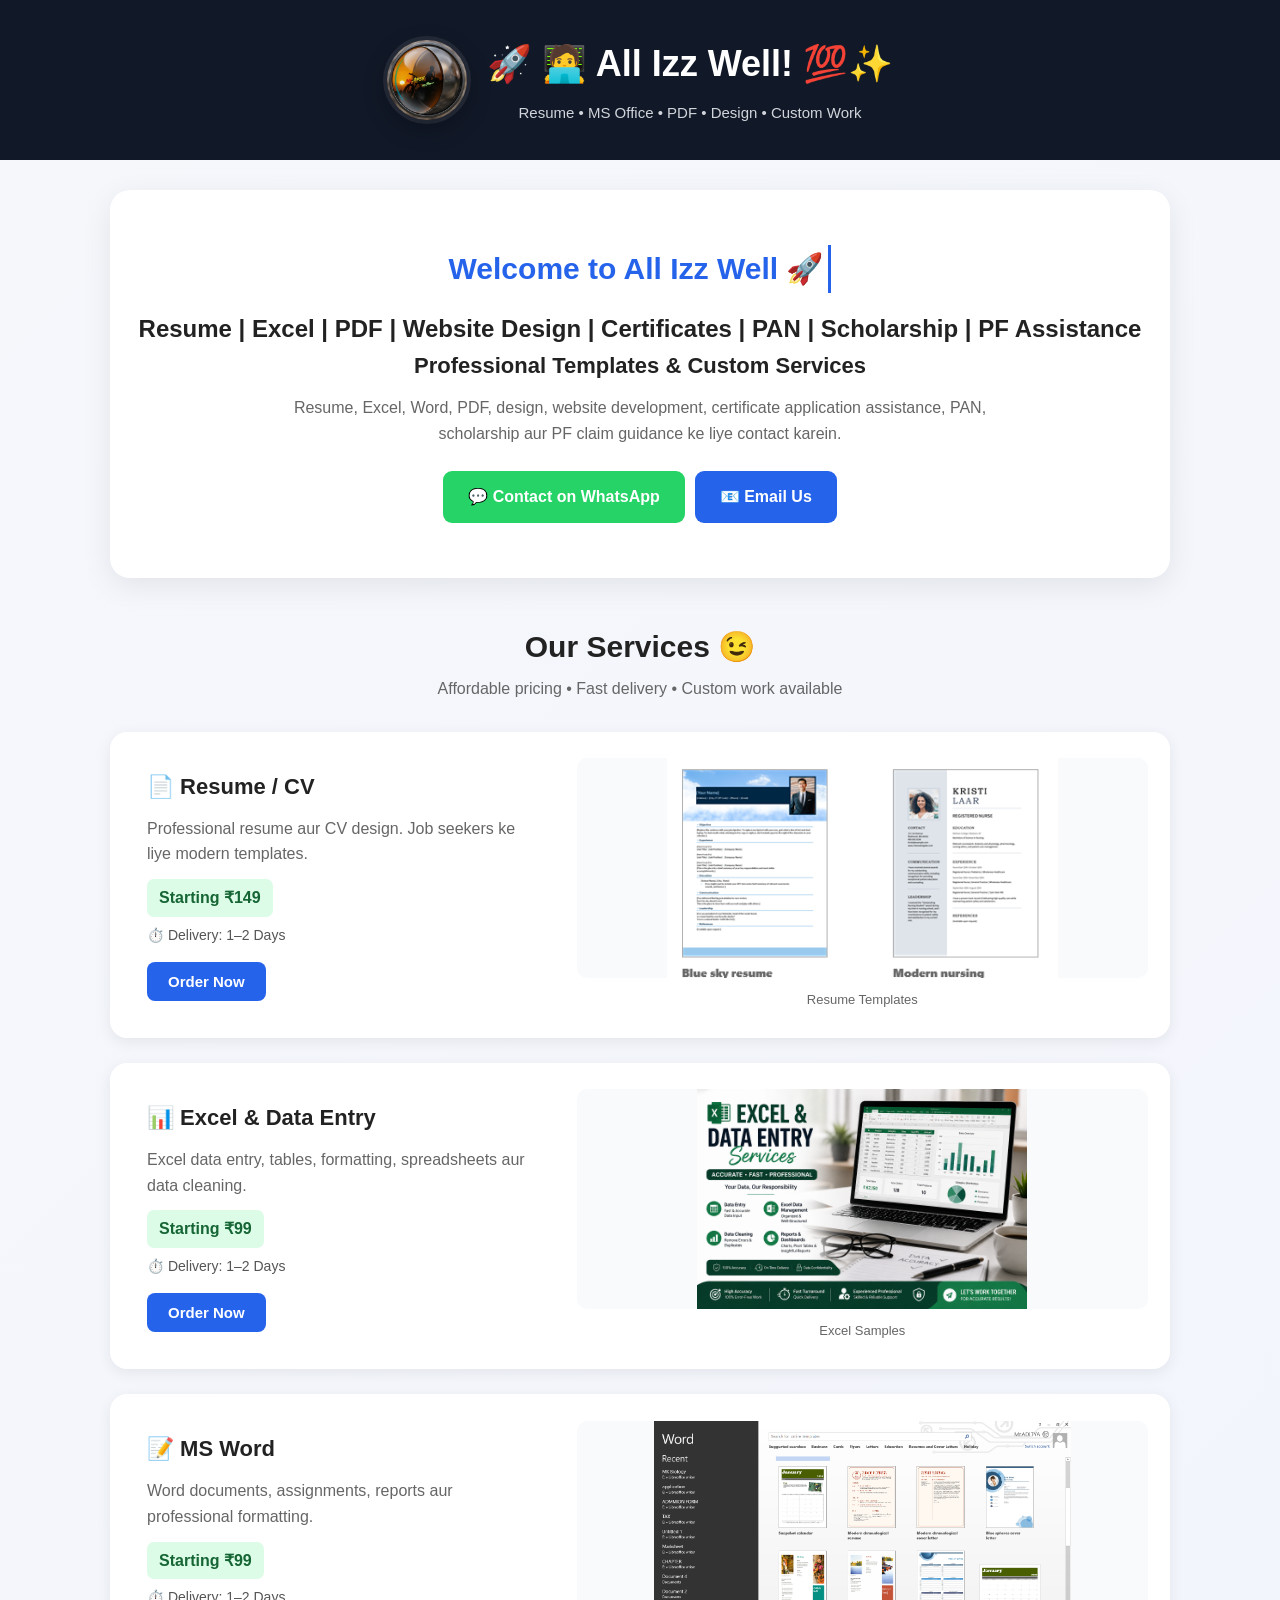
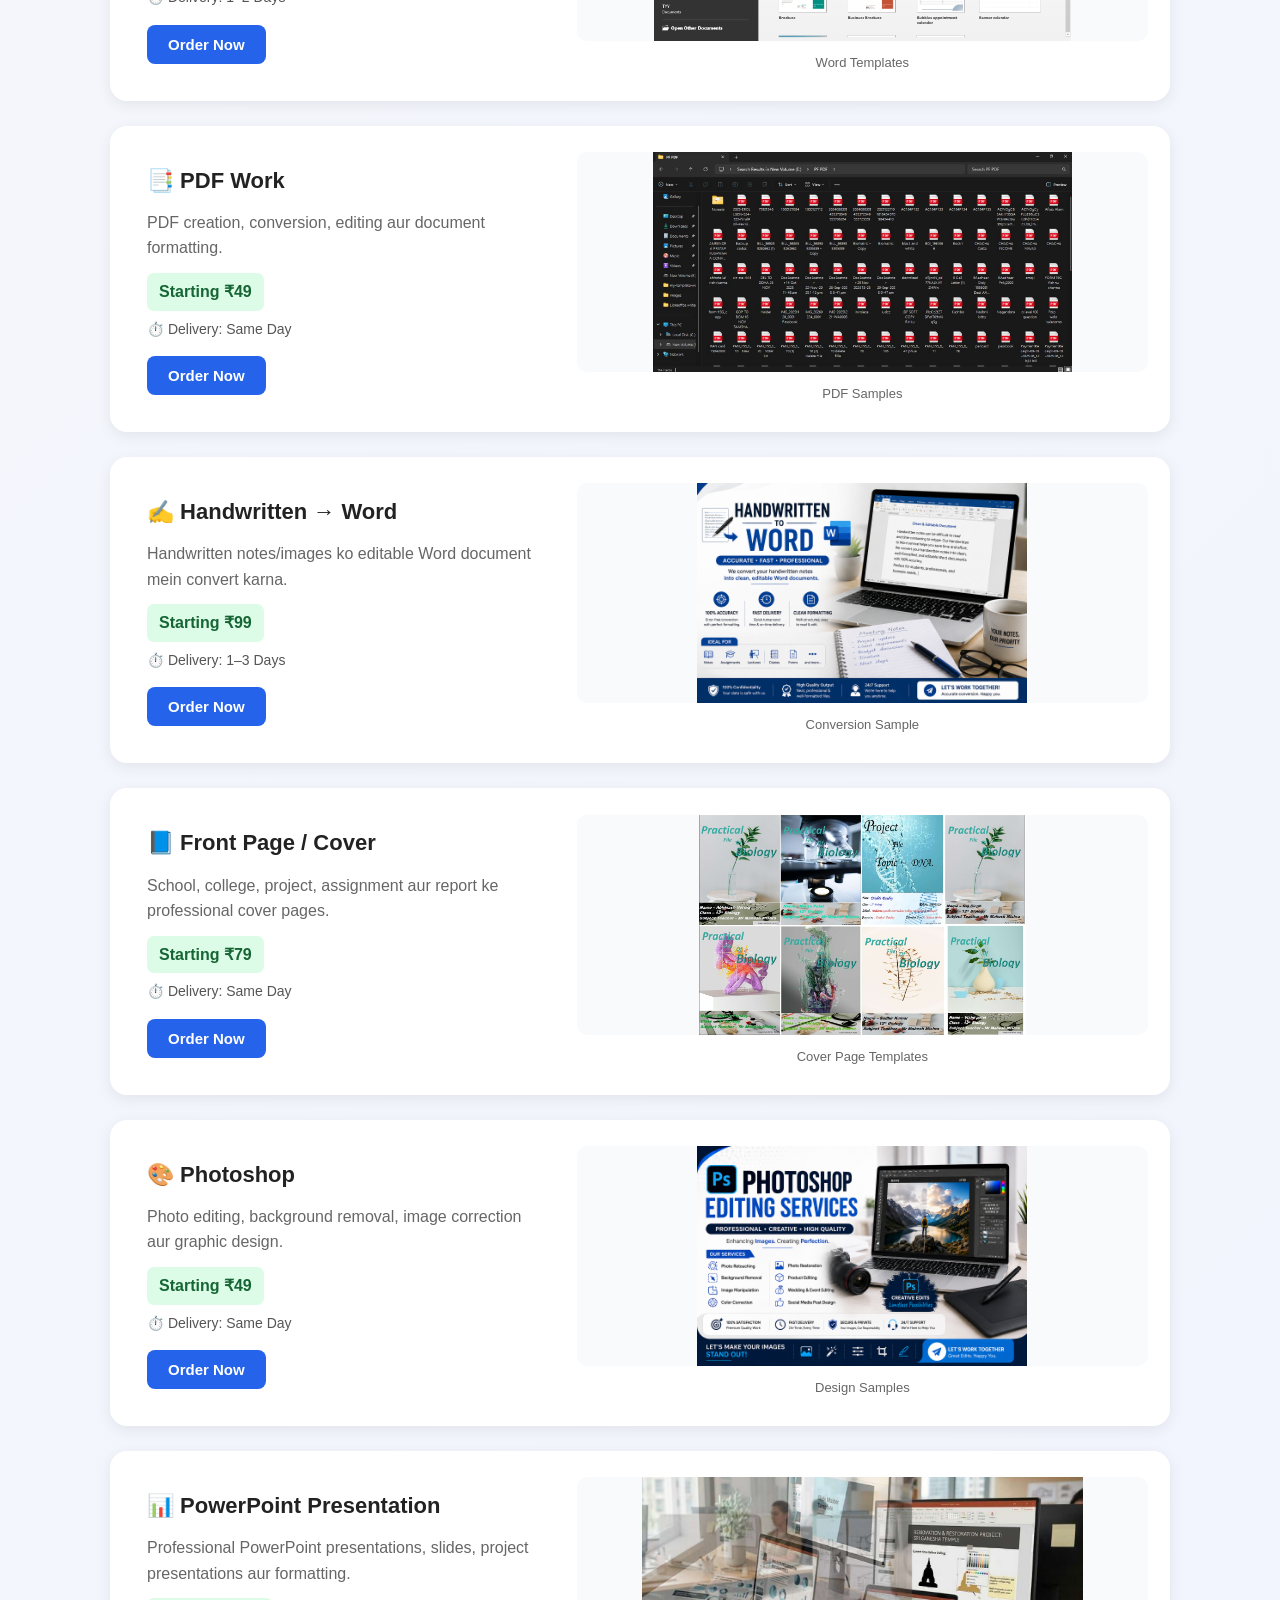
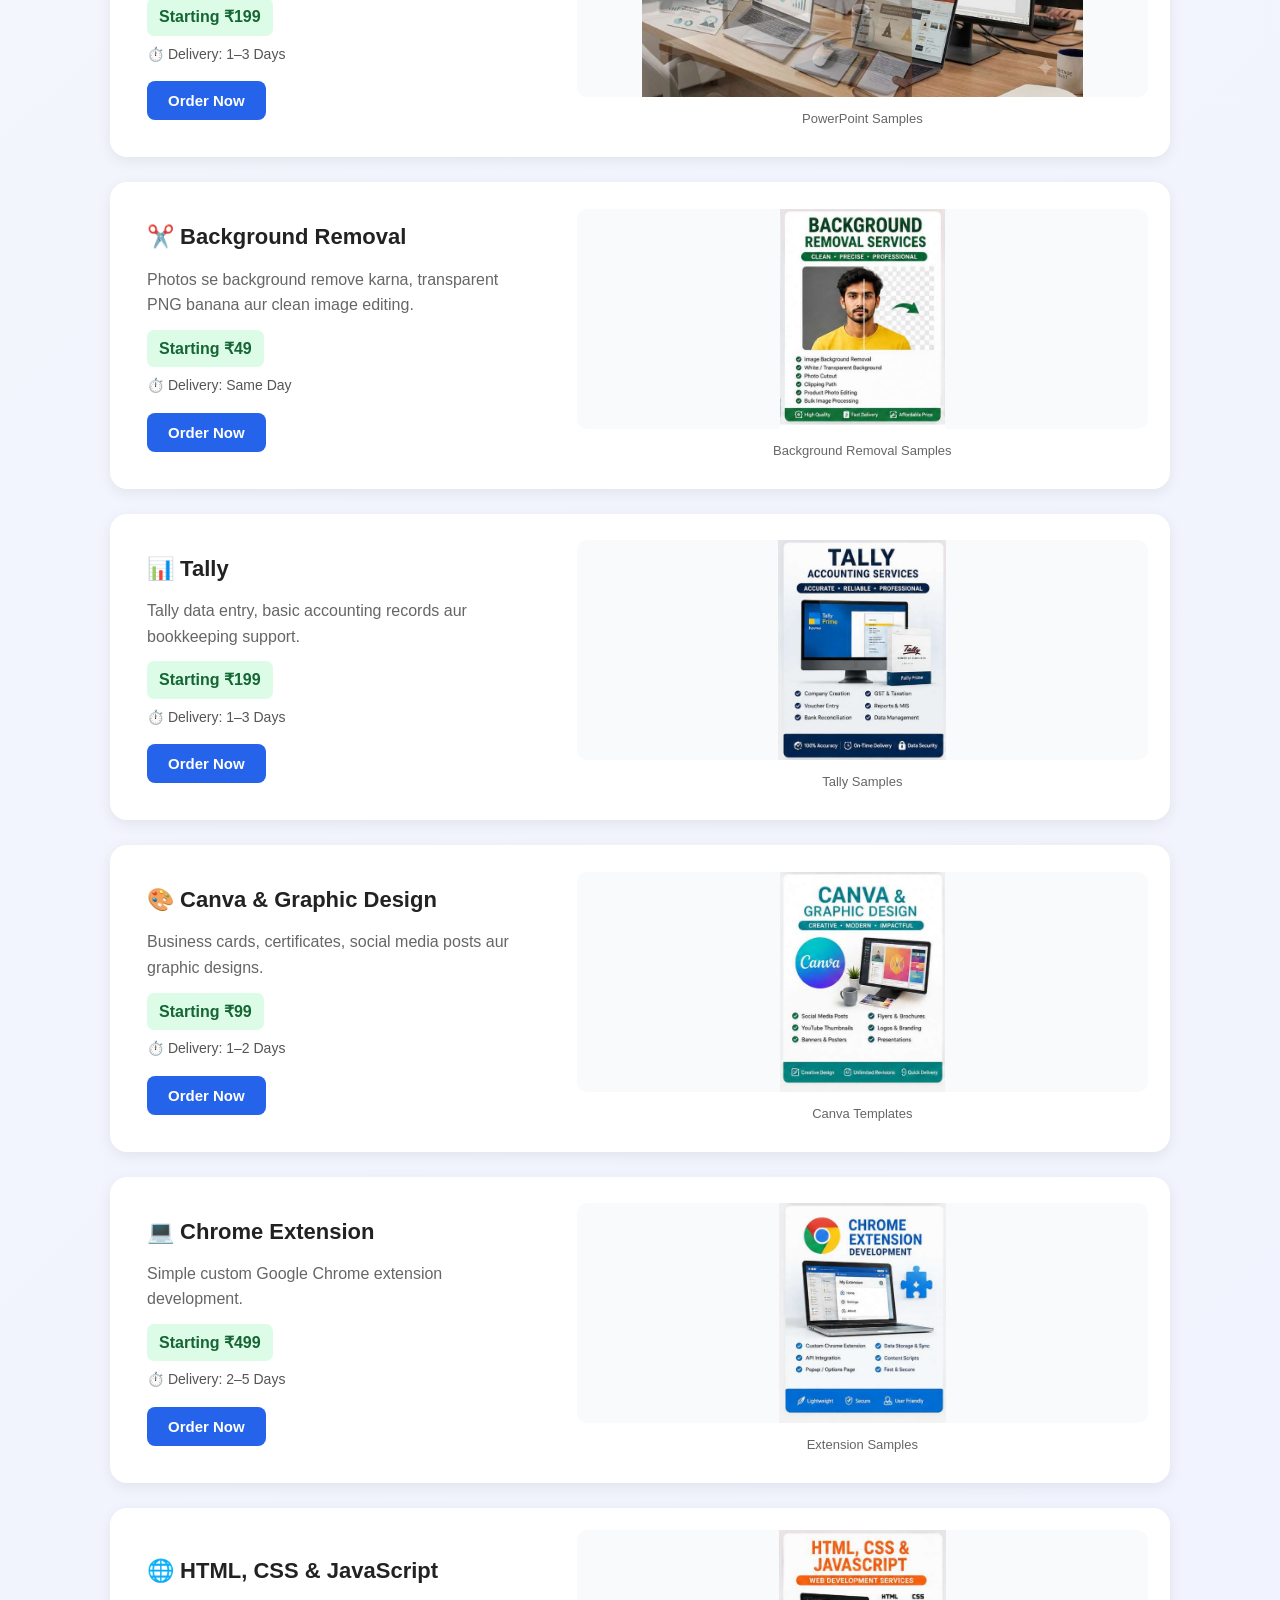
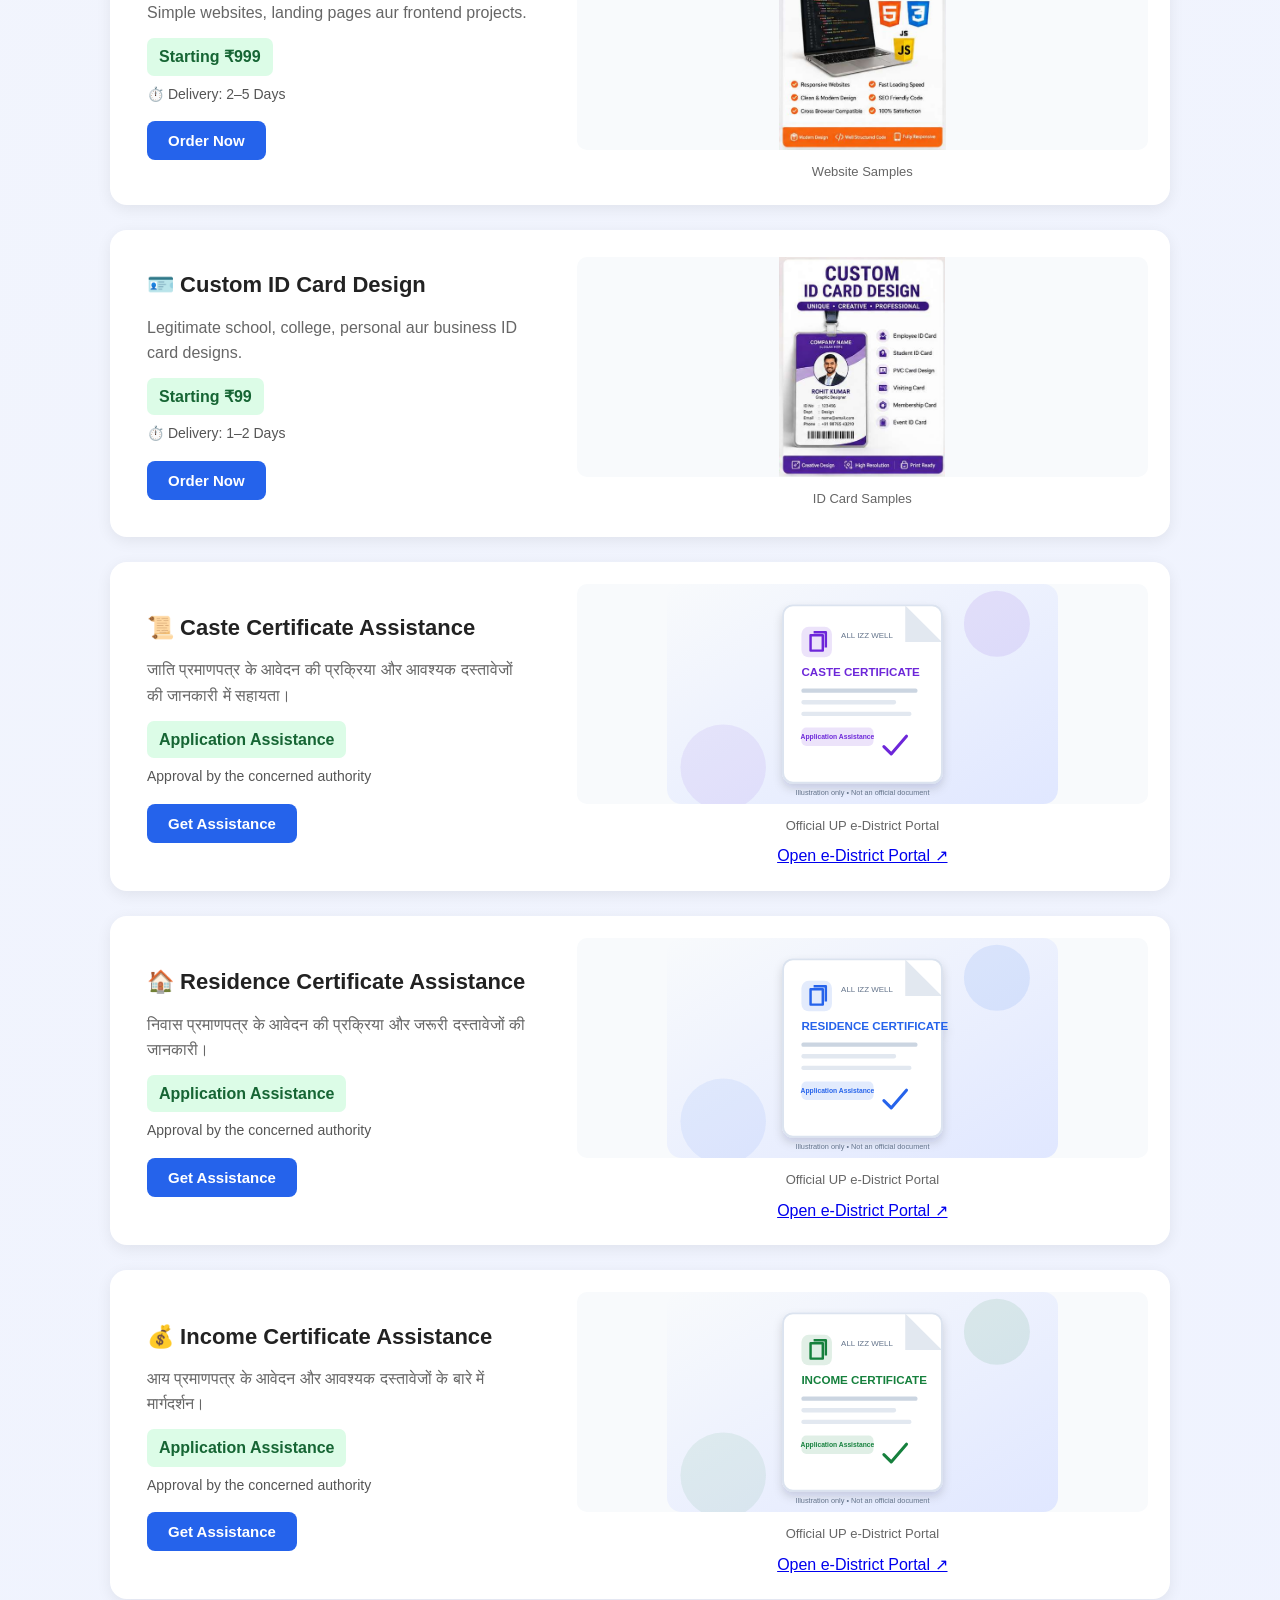
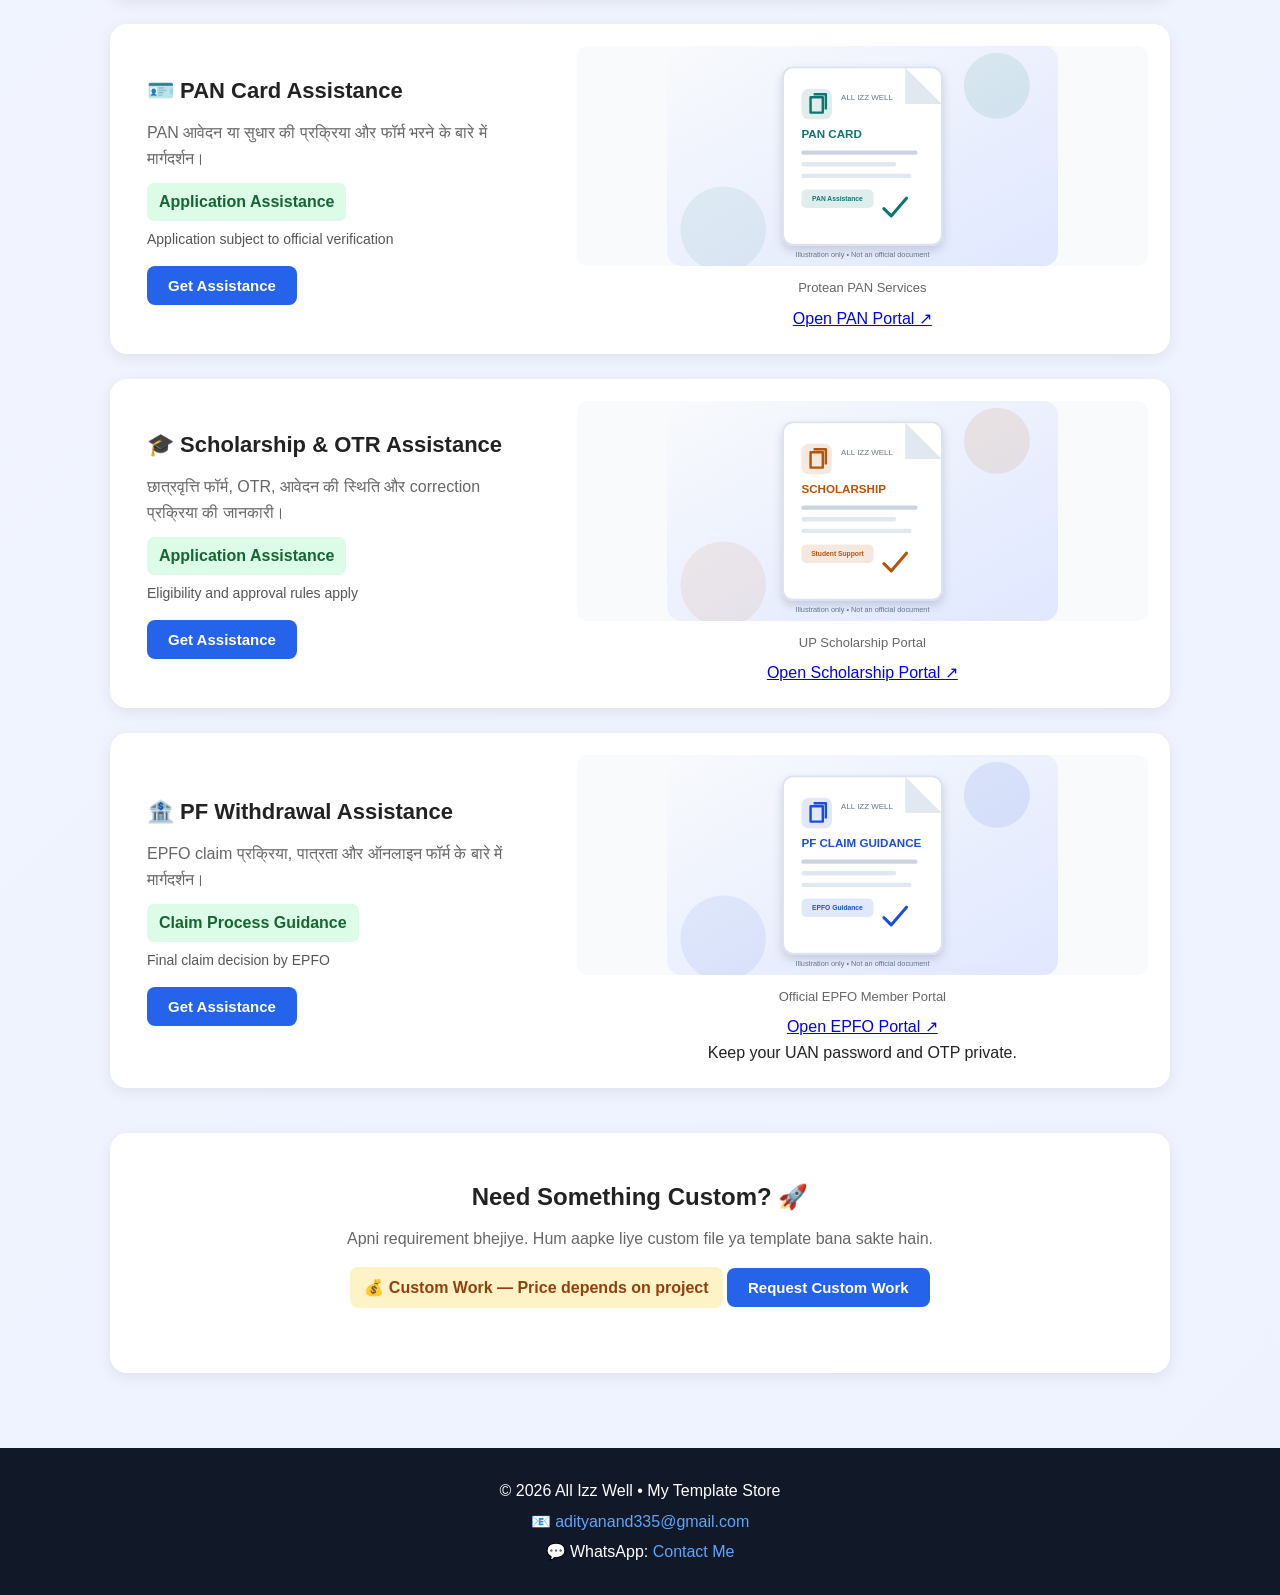
<file: index.html>
<!DOCTYPE html>
<html lang="en">
<head>
    <meta charset="UTF-8">
    <meta name="viewport" content="width=device-width, initial-scale=1.0">

    <title>All Izz Well | Digital Services, Certificates, PAN, Scholarship & PF Guidance</title>

    <meta name="description"
        content="Resume, CV, Excel, Word, PDF, design, website development, certificate application assistance, PAN, scholarship and PF claim guidance by All Izz Well.">

    <link rel="stylesheet" href="style.css">
    <style>
        .sample a { display: inline-block; margin-top: 6px; }
        .sample img { background: #f8fafc; }
    </style>
</head>

<body>

<header class="site-header">

    <img src="images/Logo.png"
         alt="All Izz Well Logo"
         class="logo">

    <div>
        <h1>🚀 🧑‍💻 All Izz Well! 💯✨</h1>
        <p>Resume • MS Office • PDF • Design • Custom Work</p>
    </div>

</header>

<main>

    <!-- HERO -->
    <section class="hero">

        <div class="typing-box">
            <h2 id="typing-text"></h2>
        </div>

        <!-- IMPORTANT SEO KEYWORDS -->
        <h2 class="seo-services-title">
            Resume | Excel | PDF | Website Design | Certificates | PAN | Scholarship | PF Assistance
        </h2>

        <h3>Professional Templates & Custom Services</h3>

        <p>
            Resume, Excel, Word, PDF, design, website development, certificate application assistance, PAN, scholarship aur PF claim guidance ke liye contact karein.
        </p>

        <div class="contact-buttons">

            <a class="whatsapp"
               href="https://wa.me/917348152598"
               target="_blank">
                💬 Contact on WhatsApp
            </a>

            <a class="email"
               href="https://mail.google.com/mail/?view=cm&fs=1&to=adityanand335@gmail.com"
               target="_blank">
                📧 Email Us
            </a>

        </div>

    </section>

    <!-- SERVICES -->
    <section class="services">

        <h2>Our Services 😉</h2>

        <p class="service-subtitle">
            Affordable pricing • Fast delivery • Custom work available
        </p>

        <!-- RESUME -->
        <div class="service-card">
            <div class="service-info">

                <h3>📄 Resume / CV</h3>

                <p>
                    Professional resume aur CV design.
                    Job seekers ke liye modern templates.
                </p>

                <div class="price">
                    Starting ₹149
                </div>

                <div class="delivery">
                    ⏱️ Delivery: 1–2 Days
                </div>

                <button onclick="order('Resume / CV')">
                    Order Now
                </button>

            </div>

            <div class="sample">
                <img src="images/resume.png"
                     alt="Professional Resume CV Template">

                <span>Resume Templates</span>
            </div>
        </div>

        <!-- EXCEL -->
        <div class="service-card">
            <div class="service-info">

                <h3>📊 Excel & Data Entry</h3>

                <p>
                    Excel data entry, tables, formatting,
                    spreadsheets aur data cleaning.
                </p>

                <div class="price">
                    Starting ₹99
                </div>

                <div class="delivery">
                    ⏱️ Delivery: 1–2 Days
                </div>

                <button onclick="order('Excel & Data Entry')">
                    Order Now
                </button>

            </div>

            <div class="sample">
                <img src="images/excel.png"
                     alt="Excel Data Entry Template">

                <span>Excel Samples</span>
            </div>
        </div>

        <!-- WORD -->
        <div class="service-card">
            <div class="service-info">

                <h3>📝 MS Word</h3>

                <p>
                    Word documents, assignments,
                    reports aur professional formatting.
                </p>

                <div class="price">
                    Starting ₹99
                </div>

                <div class="delivery">
                    ⏱️ Delivery: 1–2 Days
                </div>

                <button onclick="order('MS Word Work')">
                    Order Now
                </button>

            </div>

            <div class="sample">
                <img src="images/word.png"
                     alt="MS Word Document Template">

                <span>Word Templates</span>
            </div>
        </div>

        <!-- PDF -->
        <div class="service-card">
            <div class="service-info">

                <h3>📑 PDF Work</h3>

                <p>
                    PDF creation, conversion, editing
                    aur document formatting.
                </p>

                <div class="price">
                    Starting ₹49
                </div>

                <div class="delivery">
                    ⏱️ Delivery: Same Day
                </div>

                <button onclick="order('PDF Work')">
                    Order Now
                </button>

            </div>

            <div class="sample">
                <img src="images/pdf.jpg"
                     alt="PDF Document Services">

                <span>PDF Samples</span>
            </div>
        </div>

        <!-- HANDWRITTEN -->
        <div class="service-card">
            <div class="service-info">

                <h3>✍️ Handwritten → Word</h3>

                <p>
                    Handwritten notes/images ko
                    editable Word document mein convert karna.
                </p>

                <div class="price">
                    Starting ₹99
                </div>

                <div class="delivery">
                    ⏱️ Delivery: 1–3 Days
                </div>

                <button onclick="order('Handwritten to Word')">
                    Order Now
                </button>

            </div>

            <div class="sample">
                <img src="images/handwritten.png"
                     alt="Handwritten Notes to Word Conversion">

                <span>Conversion Sample</span>
            </div>
        </div>

        <!-- COVER PAGE -->
        <div class="service-card">
            <div class="service-info">

                <h3>📘 Front Page / Cover</h3>

                <p>
                    School, college, project, assignment
                    aur report ke professional cover pages.
                </p>

                <div class="price">
                    Starting ₹79
                </div>

                <div class="delivery">
                    ⏱️ Delivery: Same Day
                </div>

                <button onclick="order('Front Page Cover Design')">
                    Order Now
                </button>

            </div>

            <div class="sample">
                <img src="images/image.png"
                     alt="Project Assignment Cover Page">

                <span>Cover Page Templates</span>
            </div>
        </div>

        <!-- PHOTOSHOP -->
        <div class="service-card">
            <div class="service-info">

                <h3>🎨 Photoshop</h3>

                <p>
                    Photo editing, background removal,
                    image correction aur graphic design.
                </p>

                <div class="price">
                    Starting ₹49
                </div>

                <div class="delivery">
                    ⏱️ Delivery: Same Day
                </div>

                <button onclick="order('Photoshop Work')">
                    Order Now
                </button>

            </div>

            <div class="sample">
                <img src="images/photoshop.png"
                     alt="Photoshop Photo Editing Service">

                <span>Design Samples</span>
            </div>
        </div>

        <!-- POWERPOINT -->
        <div class="service-card">
            <div class="service-info">

                <h3>📊 PowerPoint Presentation</h3>

                <p>
                    Professional PowerPoint presentations,
                    slides, project presentations aur formatting.
                </p>

                <div class="price">
                    Starting ₹199
                </div>

                <div class="delivery">
                    ⏱️ Delivery: 1–3 Days
                </div>

                <button onclick="order('PowerPoint Presentation')">
                    Order Now
                </button>

            </div>

            <div class="sample">
                <img src="images/Screenshot 2026-08-23 151358.png"
                     alt="PowerPoint Presentation Design">

                <span>PowerPoint Samples</span>
            </div>
        </div>

        <!-- BACKGROUND REMOVAL -->
        <div class="service-card">
            <div class="service-info">

                <h3>✂️ Background Removal</h3>

                <p>
                    Photos se background remove karna,
                    transparent PNG banana aur clean image editing.
                </p>

                <div class="price">
                    Starting ₹49
                </div>

                <div class="delivery">
                    ⏱️ Delivery: Same Day
                </div>

                <button onclick="order('Background Removal')">
                    Order Now
                </button>

            </div>

            <div class="sample">
                <img src="images/Screenshot_23-8-2026_14572_.jpeg"
                     alt="Photo Background Removal Service">

                <span>Background Removal Samples</span>
            </div>
        </div>

        <!-- TALLY -->
        <div class="service-card">
            <div class="service-info">

                <h3>📊 Tally</h3>

                <p>
                    Tally data entry, basic accounting records
                    aur bookkeeping support.
                </p>

                <div class="price">
                    Starting ₹199
                </div>

                <div class="delivery">
                    ⏱️ Delivery: 1–3 Days
                </div>

                <button onclick="order('Tally Work')">
                    Order Now
                </button>

            </div>

            <div class="sample">
                <img src="images/Screenshot_23-8-2026_145813_.jpeg"
                     alt="Tally Data Entry Service">

                <span>Tally Samples</span>
            </div>
        </div>

        <!-- CANVA -->
        <div class="service-card">
            <div class="service-info">

                <h3>🎨 Canva & Graphic Design</h3>

                <p>
                    Business cards, certificates,
                    social media posts aur graphic designs.
                </p>

                <div class="price">
                    Starting ₹99
                </div>

                <div class="delivery">
                    ⏱️ Delivery: 1–2 Days
                </div>

                <button onclick="order('Canva Graphic Design')">
                    Order Now
                </button>

            </div>

            <div class="sample">
                <img src="images/Screenshot_23-8-2026_145837_.jpeg"
                     alt="Canva Graphic Design Service">

                <span>Canva Templates</span>
            </div>
        </div>

        <!-- CHROME EXTENSION -->
        <div class="service-card">
            <div class="service-info">

                <h3>💻 Chrome Extension</h3>

                <p>
                    Simple custom Google Chrome
                    extension development.
                </p>

                <div class="price">
                    Starting ₹499
                </div>

                <div class="delivery">
                    ⏱️ Delivery: 2–5 Days
                </div>

                <button onclick="order('Chrome Extension')">
                    Order Now
                </button>

            </div>

            <div class="sample">
                <img src="images/Screenshot_23-8-2026_145729_.jpeg"
                     alt="Chrome Extension Development">

                <span>Extension Samples</span>
            </div>
        </div>

        <!-- WEBSITE -->
        <div class="service-card">
            <div class="service-info">

                <h3>🌐 HTML, CSS & JavaScript</h3>

                <p>
                    Simple websites, landing pages
                    aur frontend projects.
                </p>

                <div class="price">
                    Starting ₹999
                </div>

                <div class="delivery">
                    ⏱️ Delivery: 2–5 Days
                </div>

                <button onclick="order('HTML CSS JavaScript Work')">
                    Order Now
                </button>

            </div>

            <div class="sample">
                <img src="images/Screenshot_23-8-2026_145743_.jpeg"
                     alt="Website Design and Development">

                <span>Website Samples</span>
            </div>
        </div>

        <!-- ID CARD -->
        <div class="service-card">
            <div class="service-info">

                <h3>🪪 Custom ID Card Design</h3>

                <p>
                    Legitimate school, college,
                    personal aur business ID card designs.
                </p>

                <div class="price">
                    Starting ₹99
                </div>

                <div class="delivery">
                    ⏱️ Delivery: 1–2 Days
                </div>

                <button onclick="order('Custom ID Card Design')">
                    Order Now
                </button>

            </div>

            <div class="sample">
                <img src="images/Screenshot_23-8-2026_145759_.jpeg"
                     alt="Custom ID Card Design">

                <span>ID Card Samples</span>
            </div>
        </div>

    </section>


        <!-- ONLINE APPLICATION & GOVERNMENT SERVICE ASSISTANCE -->
        <div class="service-card">
            <div class="service-info">
                <h3>📜 Caste Certificate Assistance</h3>
                <p>जाति प्रमाणपत्र के आवेदन की प्रक्रिया और आवश्यक दस्तावेजों की जानकारी में सहायता।</p>
                <div class="price">Application Assistance</div>
                <div class="delivery">Approval by the concerned authority</div>
                <button onclick="order('Caste Certificate Application Assistance')">Get Assistance</button>
            </div>
            <div class="sample">
                <img src="[data-uri]" alt="Caste Certificate service illustration" loading="lazy">
                <span>Official UP e-District Portal</span>
                <p><a href="https://edistrict.up.gov.in/edistrictup/Index2.aspx" target="_blank" rel="noopener noreferrer">Open e-District Portal ↗</a></p>
            </div>
        </div>

        <div class="service-card">
            <div class="service-info">
                <h3>🏠 Residence Certificate Assistance</h3>
                <p>निवास प्रमाणपत्र के आवेदन की प्रक्रिया और जरूरी दस्तावेजों की जानकारी।</p>
                <div class="price">Application Assistance</div>
                <div class="delivery">Approval by the concerned authority</div>
                <button onclick="order('Residence Certificate Application Assistance')">Get Assistance</button>
            </div>
            <div class="sample">
                <img src="[data-uri]" alt="Residence Certificate service illustration" loading="lazy">
                <span>Official UP e-District Portal</span>
                <p><a href="https://edistrict.up.gov.in/edistrictup/Index2.aspx" target="_blank" rel="noopener noreferrer">Open e-District Portal ↗</a></p>
            </div>
        </div>

        <div class="service-card">
            <div class="service-info">
                <h3>💰 Income Certificate Assistance</h3>
                <p>आय प्रमाणपत्र के आवेदन और आवश्यक दस्तावेजों के बारे में मार्गदर्शन।</p>
                <div class="price">Application Assistance</div>
                <div class="delivery">Approval by the concerned authority</div>
                <button onclick="order('Income Certificate Application Assistance')">Get Assistance</button>
            </div>
            <div class="sample">
                <img src="[data-uri]" alt="Income Certificate service illustration" loading="lazy">
                <span>Official UP e-District Portal</span>
                <p><a href="https://edistrict.up.gov.in/edistrictup/Index2.aspx" target="_blank" rel="noopener noreferrer">Open e-District Portal ↗</a></p>
            </div>
        </div>

        <div class="service-card">
            <div class="service-info">
                <h3>🪪 PAN Card Assistance</h3>
                <p>PAN आवेदन या सुधार की प्रक्रिया और फॉर्म भरने के बारे में मार्गदर्शन।</p>
                <div class="price">Application Assistance</div>
                <div class="delivery">Application subject to official verification</div>
                <button onclick="order('PAN Card Application Assistance')">Get Assistance</button>
            </div>
            <div class="sample">
                <img src="[data-uri]" alt="Pan Card service illustration" loading="lazy">
                <span>Protean PAN Services</span>
                <p><a href="https://onlineservices.proteantech.in/paam/endUserRegisterContact.html" target="_blank" rel="noopener noreferrer">Open PAN Portal ↗</a></p>
            </div>
        </div>

        <div class="service-card">
            <div class="service-info">
                <h3>🎓 Scholarship & OTR Assistance</h3>
                <p>छात्रवृत्ति फॉर्म, OTR, आवेदन की स्थिति और correction प्रक्रिया की जानकारी।</p>
                <div class="price">Application Assistance</div>
                <div class="delivery">Eligibility and approval rules apply</div>
                <button onclick="order('Scholarship and OTR Application Assistance')">Get Assistance</button>
            </div>
            <div class="sample">
                <img src="[data-uri]" alt="Scholarship service illustration" loading="lazy">
                <span>UP Scholarship Portal</span>
                <p><a href="https://scholarship.up.gov.in/" target="_blank" rel="noopener noreferrer">Open Scholarship Portal ↗</a></p>
            </div>
        </div>

        <div class="service-card">
            <div class="service-info">
                <h3>🏦 PF Withdrawal Assistance</h3>
                <p>EPFO claim प्रक्रिया, पात्रता और ऑनलाइन फॉर्म के बारे में मार्गदर्शन।</p>
                <div class="price">Claim Process Guidance</div>
                <div class="delivery">Final claim decision by EPFO</div>
                <button onclick="order('PF Withdrawal Process Assistance')">Get Assistance</button>
            </div>
            <div class="sample">
                <img src="[data-uri]" alt="Pf Claim Guidance service illustration" loading="lazy">
                <span>Official EPFO Member Portal</span>
                <p><a href="https://unifiedportal-mem.epfindia.gov.in/memberinterface/" target="_blank" rel="noopener noreferrer">Open EPFO Portal ↗</a></p>
                <p>Keep your UAN password and OTP private.</p>
            </div>
        </div>

    <!-- CUSTOM WORK -->
    <section class="custom">

        <h2>Need Something Custom? 🚀</h2>

        <p>
            Apni requirement bhejiye.
            Hum aapke liye custom file ya template bana sakte hain.
        </p>

        <div class="custom-price">
            💰 Custom Work — Price depends on project
        </div>

        <button onclick="order('Custom Work')">
            Request Custom Work
        </button>

    </section>

</main>

<footer>

    <p>
        © 2026 All Izz Well • My Template Store
    </p>

    <p>
        📧
        <a href="mailto:adityanand335@gmail.com">
            adityanand335@gmail.com
        </a>
    </p>

    <p>
        💬 WhatsApp:
        <a href="https://wa.me/917348152598"
           target="_blank">
            Contact Me
        </a>
    </p>

</footer>

<script src="script.js"></script>

</body>
</html>
</file>
<file: style.css>
/* ================================
   RESET
================================ */

* {
    margin: 0;
    padding: 0;
    box-sizing: border-box;
}


/* ================================
   BODY
================================ */

body {

    font-family: Arial, sans-serif;

    background:
        linear-gradient(
            135deg,
            #f5f7fb,
            #eef2ff
        );

    color: #222;

    line-height: 1.6;

    animation: pageLoad 0.7s ease;
}


/* ================================
   HEADER
================================ */

.site-header {

    display: flex;

    align-items: center;

    justify-content: center;

    gap: 20px;

    background: #111827;

    color: white;

    text-align: center;

    padding: 35px 20px;

    overflow: hidden;
}


.logo {

    width: 80px;

    height: 80px;

    object-fit: contain;

    border-radius: 50%;

    animation: logoFloat 3s ease-in-out infinite;

    box-shadow:
        0 0 0 4px rgba(255,255,255,0.08),
        0 8px 25px rgba(0,0,0,0.3);
}


.site-header h1 {

    font-size: 36px;

    margin-bottom: 8px;
}


.site-header p {

    color: #d1d5db;

    font-size: 15px;
}


/* ================================
   MAIN
================================ */

main {

    max-width: 1100px;

    margin: auto;

    padding: 30px 20px;
}


/* ================================
   HERO
================================ */

.hero {

    background: white;

    text-align: center;

    padding: 55px 25px;

    border-radius: 20px;

    margin-bottom: 45px;

    box-shadow:
        0 8px 30px rgba(0,0,0,0.08);

    animation: heroAppear 0.9s ease;

    overflow: hidden;
}


.typing-box {

    min-height: 50px;

    margin-bottom: 15px;
}


#typing-text {

    display: inline-block;

    color: #2563eb;

    font-size: 30px;

    font-weight: bold;

    border-right: 3px solid #2563eb;

    padding-right: 5px;

    animation: cursorBlink 0.7s infinite;
}


.hero h3 {

    font-size: 22px;

    margin-bottom: 12px;
}


.hero p {

    color: #666;

    max-width: 750px;

    margin:
        0 auto 25px;
}


/* ================================
   CONTACT BUTTONS
================================ */

.contact-buttons {

    display: flex;

    justify-content: center;

    flex-wrap: wrap;

    gap: 10px;
}


.whatsapp,
.email {

    display: inline-block;

    color: white;

    text-decoration: none;

    padding: 13px 25px;

    border-radius: 9px;

    font-weight: bold;

    transition:
        transform 0.25s ease,
        box-shadow 0.25s ease,
        opacity 0.25s ease;
}


.whatsapp {

    background: #25d366;
}


.email {

    background: #2563eb;
}


.whatsapp:hover,
.email:hover {

    transform:
        translateY(-3px)
        scale(1.03);

    opacity: 0.95;

    box-shadow:
        0 8px 20px rgba(0,0,0,0.15);
}


/* ================================
   SERVICES
================================ */

.services > h2 {

    text-align: center;

    font-size: 30px;

    margin-bottom: 5px;
}


.service-subtitle {

    text-align: center;

    color: #666;

    margin-bottom: 30px;
}


/* ================================
   SERVICE CARD
================================ */

.service-card {

    background: white;

    min-height: 220px;

    margin-bottom: 25px;

    border-radius: 17px;

    padding: 22px;

    display: flex;

    align-items: center;

    gap: 30px;

    box-shadow:
        0 4px 15px rgba(0,0,0,0.07);

    transition:
        transform 0.35s ease,
        box-shadow 0.35s ease;

    animation: cardAppear 0.8s ease both;
}


.service-card:hover {

    transform:
        translateY(-8px);

    box-shadow:
        0 15px 35px rgba(0,0,0,0.14);
}


/* ================================
   LEFT SIDE
================================ */

.service-info {

    width: 42%;

    padding: 15px;
}


.service-info h3 {

    font-size: 22px;

    margin-bottom: 12px;
}


.service-info p {

    color: #666;

    margin-bottom: 12px;
}


/* ================================
   PRICE
================================ */

.price {

    display: inline-block;

    color: #166534;

    background: #dcfce7;

    padding: 6px 12px;

    border-radius: 7px;

    font-weight: bold;

    margin-bottom: 7px;
}


.delivery {

    color: #555;

    font-size: 14px;

    margin-bottom: 16px;
}


/* ================================
   ORDER BUTTON
================================ */

button {

    border: none;

    background: #2563eb;

    color: white;

    padding: 11px 21px;

    border-radius: 8px;

    cursor: pointer;

    font-size: 15px;

    font-weight: bold;

    transition:
        transform 0.25s ease,
        background 0.25s ease,
        box-shadow 0.25s ease;
}


button:hover {

    background: #1d4ed8;

    transform:
        translateY(-3px)
        scale(1.04);

    box-shadow:
        0 8px 18px rgba(37,99,235,0.3);
}


button:active {

    transform:
        scale(0.96);
}


/* ================================
   RIGHT SIDE IMAGE
================================ */

.sample {

    width: 58%;

    text-align: center;
}


.sample img {

    width: 100%;

    max-height: 220px;

    object-fit: contain;

    border-radius: 10px;

    display: block;

    margin-bottom: 8px;

    transition:
        transform 0.5s ease;
}


.service-card:hover .sample img {

    transform:
        scale(1.05);
}


.sample span {

    color: #666;

    font-size: 13px;
}


/* ================================
   CUSTOM WORK
================================ */

.custom {

    background: white;

    text-align: center;

    padding: 45px 20px;

    margin-top: 45px;

    border-radius: 17px;

    box-shadow:
        0 4px 15px rgba(0,0,0,0.07);
}


.custom h2 {

    margin-bottom: 10px;
}


.custom p {

    color: #666;

    margin-bottom: 15px;
}


.custom-price {

    display: inline-block;

    background: #fef3c7;

    color: #92400e;

    padding: 8px 14px;

    border-radius: 8px;

    font-weight: bold;

    margin-bottom: 20px;
}


/* ================================
   FOOTER
================================ */

footer {

    background: #111827;

    color: white;

    text-align: center;

    padding: 25px 15px;

    margin-top: 45px;
}


footer p {

    margin: 5px 0;
}


footer a {

    color: #60a5fa;

    text-decoration: none;
}


footer a:hover {

    text-decoration: underline;
}


/* ================================
   ANIMATIONS
================================ */

@keyframes pageLoad {

    from {

        opacity: 0;
    }

    to {

        opacity: 1;
    }
}


@keyframes heroAppear {

    from {

        opacity: 0;

        transform:
            translateY(-25px);
    }

    to {

        opacity: 1;

        transform:
            translateY(0);
    }
}


@keyframes cardAppear {

    from {

        opacity: 0;

        transform:
            translateY(25px);
    }

    to {

        opacity: 1;

        transform:
            translateY(0);
    }
}


@keyframes logoFloat {

    0%,
    100% {

        transform:
            translateY(0);
    }

    50% {

        transform:
            translateY(-7px);
    }
}


@keyframes cursorBlink {

    0%,
    50% {

        border-color: #2563eb;
    }

    51%,
    100% {

        border-color: transparent;
    }
}


/* ================================
   MOBILE
================================ */

@media (max-width: 700px) {

    .site-header {

        flex-direction: column;

        text-align: center;
    }


    .logo {

        width: 70px;

        height: 70px;
    }


    .site-header h1 {

        font-size: 28px;
    }


    .hero {

        padding:
            40px 18px;
    }


    #typing-text {

        font-size: 23px;
    }


    .hero h3 {

        font-size: 19px;
    }


    .service-card {

        flex-direction: column;

        align-items: stretch;

        gap: 15px;
    }


    .service-info,
    .sample {

        width: 100%;
    }


    .service-info {

        padding: 10px;
    }


    .service-info h3 {

        font-size: 20px;
    }


    .sample img {

        max-height: 250px;
    }


    .contact-buttons {

        flex-direction: column;

        align-items: stretch;
    }


    .whatsapp,
    .email {

        text-align: center;
    }
}
</file>
